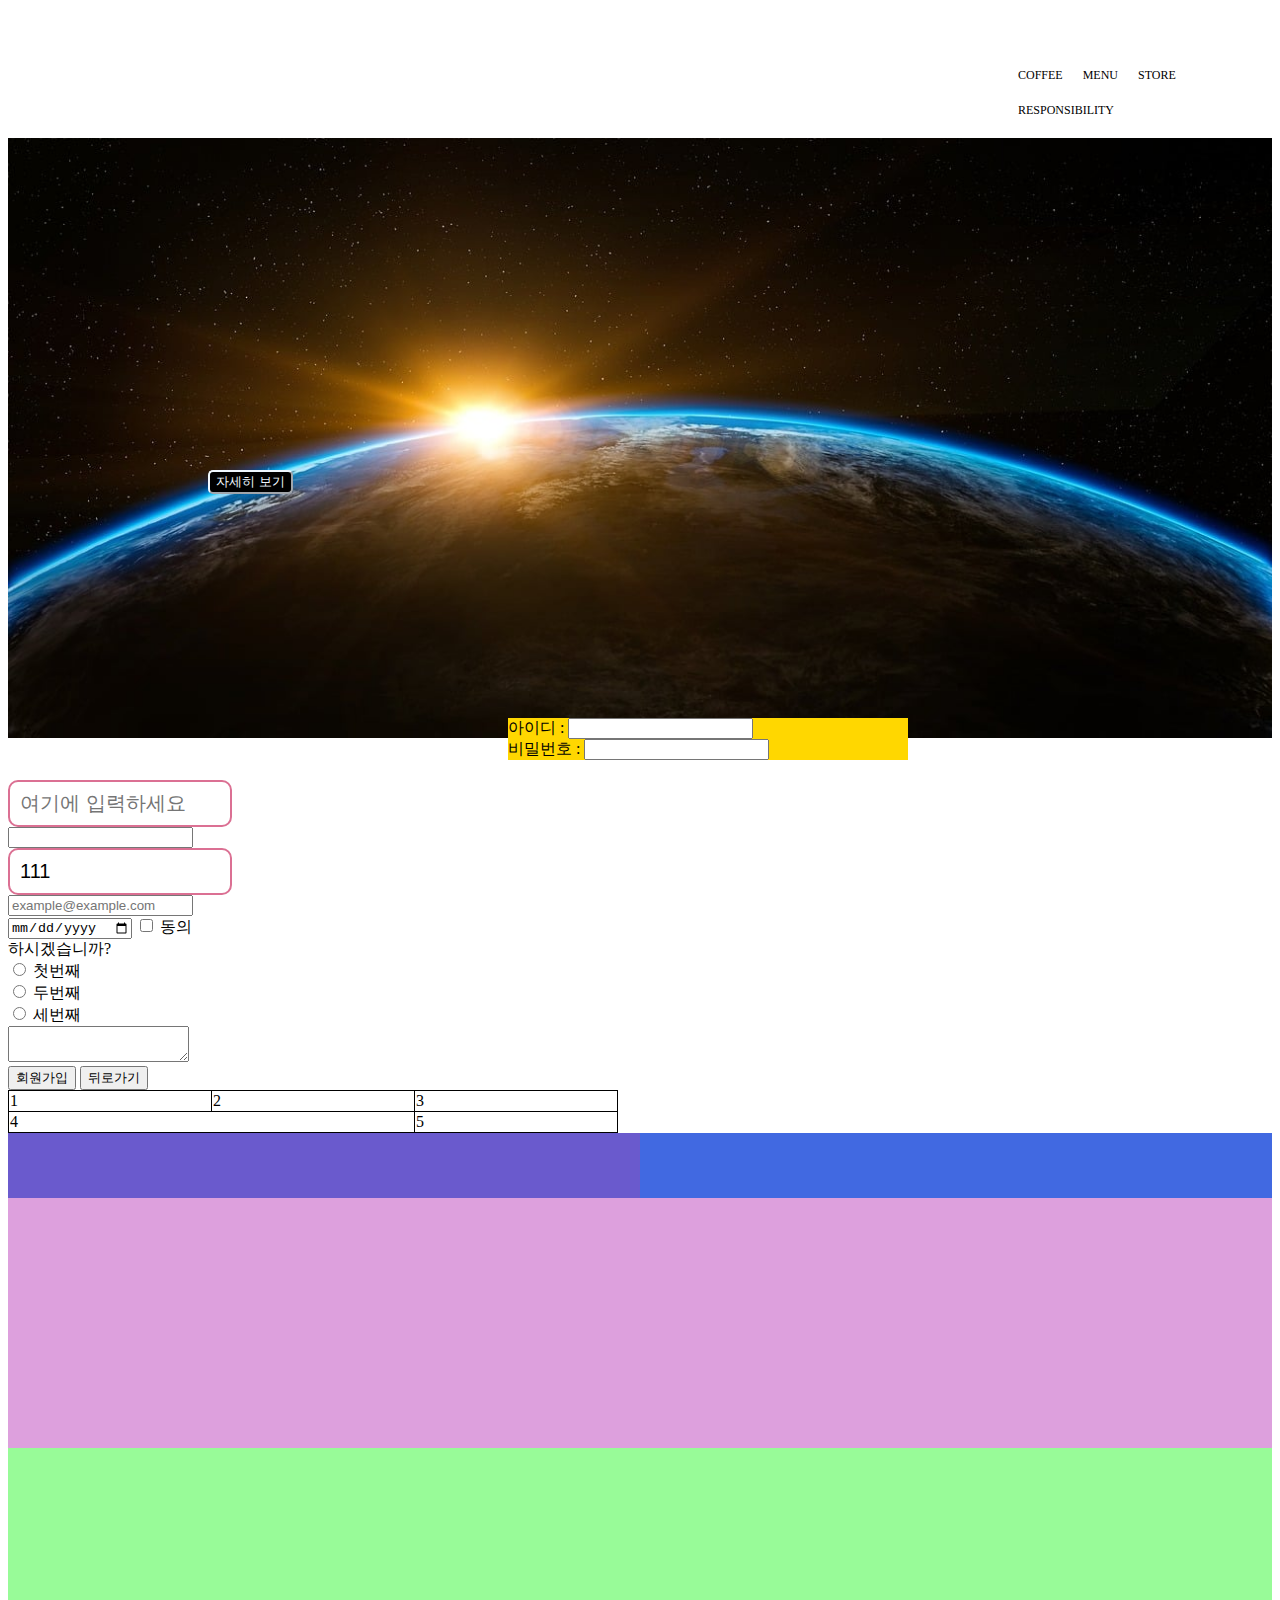
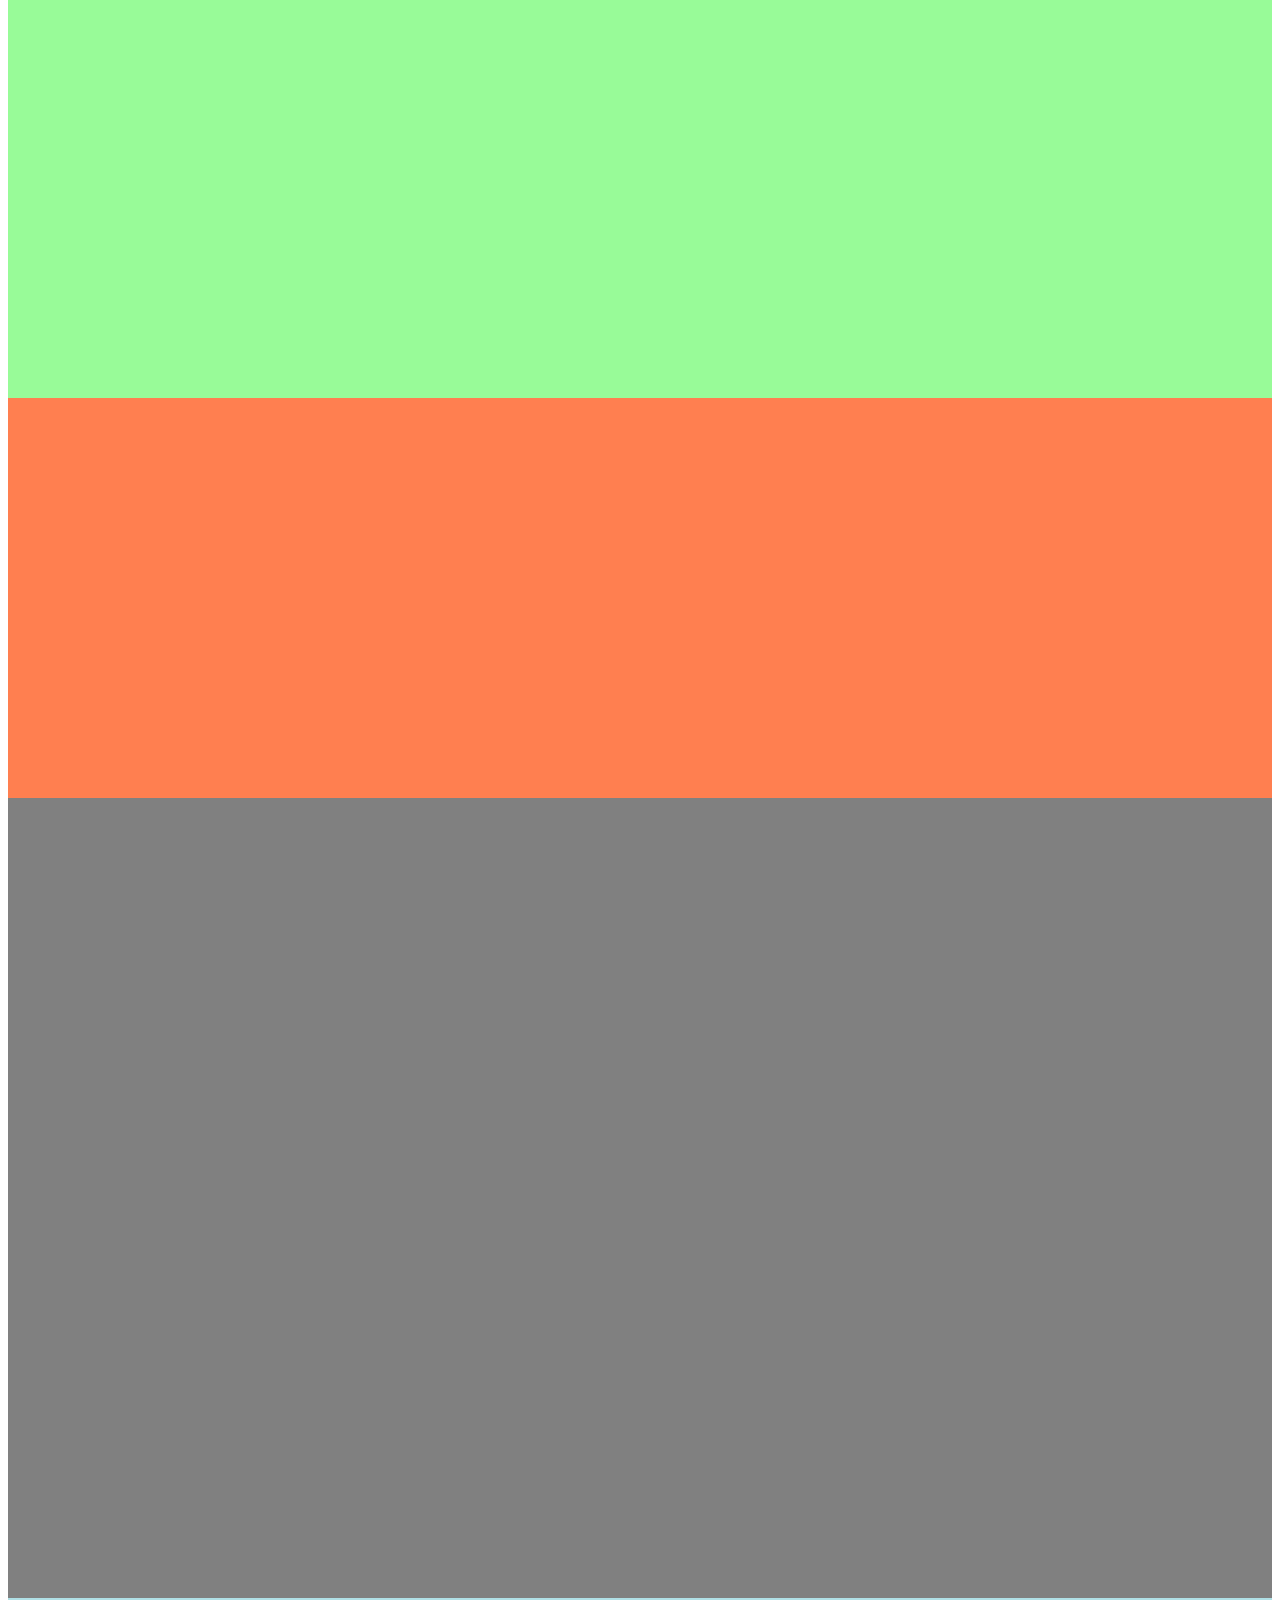
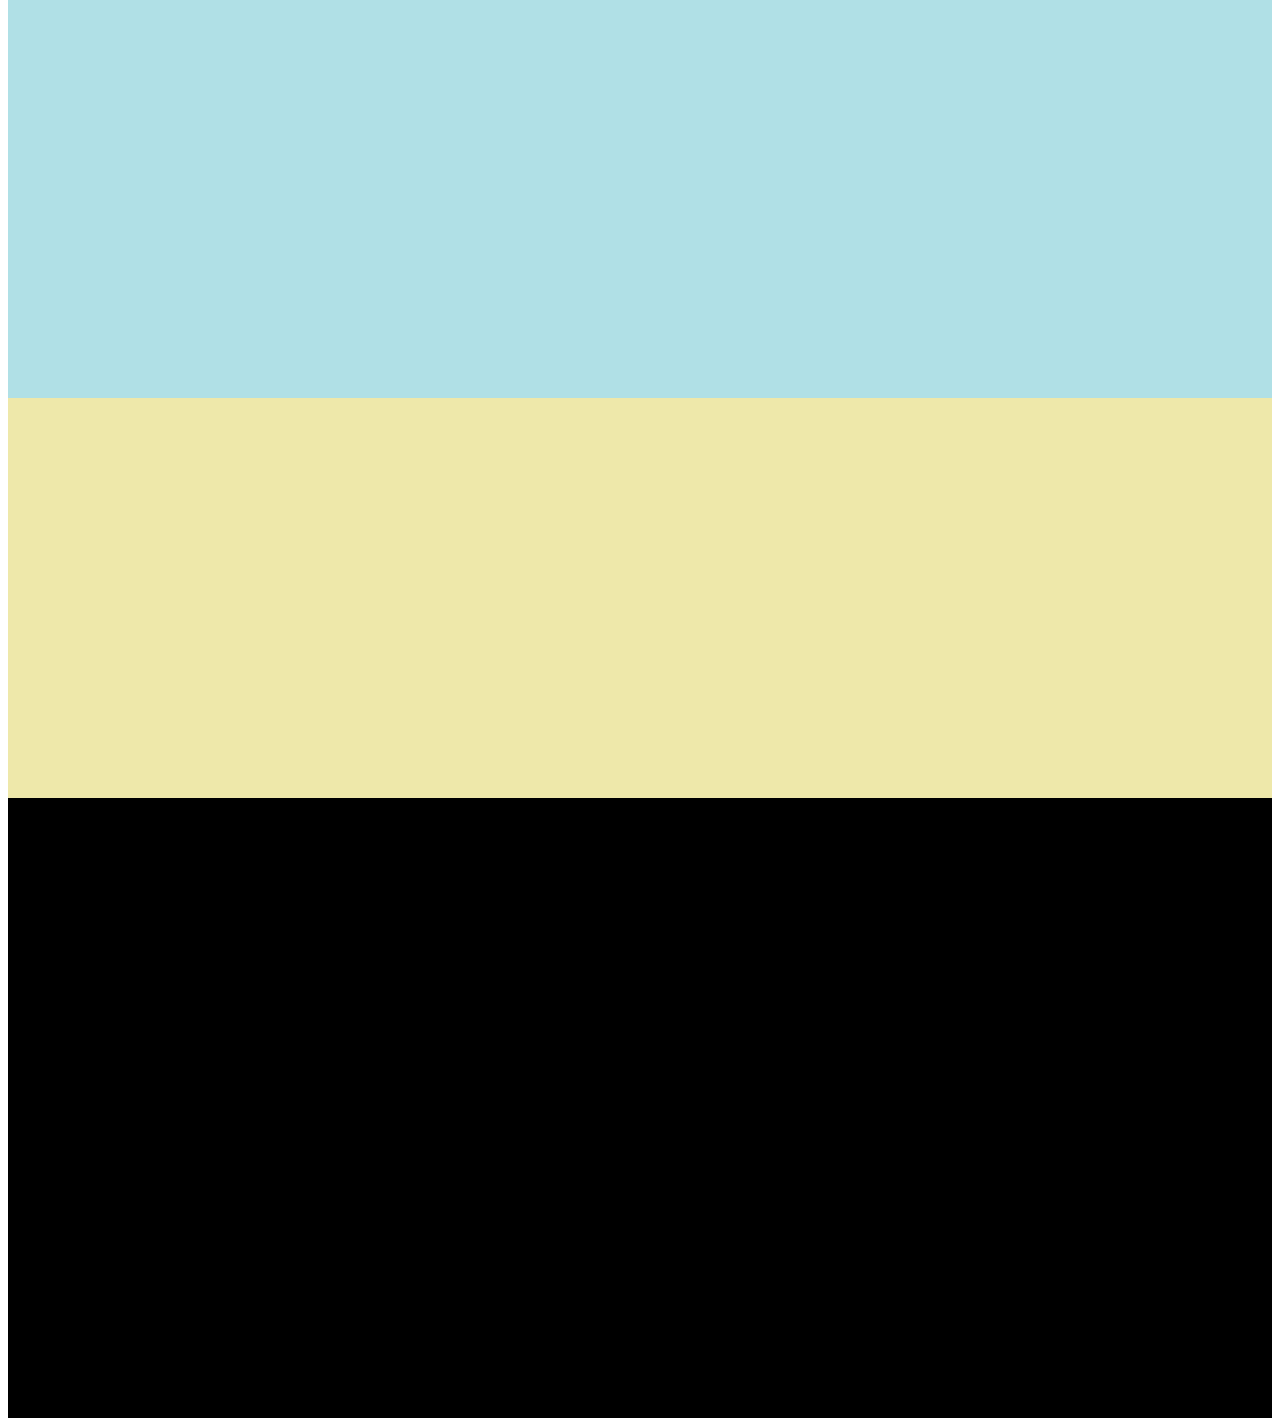
<file: index.html>
<!DOCTYPE html>
<html lang="en">
<head>
    <meta charset="UTF-8">
    <meta name="viewport" content="width=device-width, initial-scale=1.0">
    <title>Document</title>
    <link href="css/layout9.css" rel="stylesheet">
</head>
<body>
    <div>
        <div>
            <div class="header" style="background-color: white; width: auto; height: 80px; font-size: 12px;" >
                <div style="float: left; padding: 10px;"><a>COFFEE</a></div>
                <div style="float: left; padding: 10px;"><a>MENU</a></div>
                <div style="float: left; padding: 10px;"><a>STORE</a></div>
                <div style="float: left; padding: 10px;"><a>RESPONSIBILITY</a></div>
                <div style="float: left; padding: 10px;"><a>STARBUCKS REWARDS</a></div>
                <div style="float: left; padding: 10px;"><a>SALES</a></div>
                <div style="float: left; padding: 10px;"><a>WHAT'S NEW</a></div>
                <div style="clear: both;"></div>
            </div>

            <div class="back-image width: 1920px; height: 620px;">
                <h2 class="image-title">HEARTFUL</h2>
                <h5 class="image-content">MOMENTS</h5>
                <button class="image-button">자세히 보기</button>
            </div>
            <div class="target" style="background-color: gold; width: 400px;">
                <form>
                    아이디 : <input type="text"><br>
                    비밀번호 : <input type="password">
                </form>
            </div>
            <div class="input-class">
                <form>
                    <input type="text"
                    placeholder="여기에 입력하세요">
                    <input type="password">
                    <input type="number" value="111">
                    <input type="email"
                    placeholder="example@example.com">
                    <input type="date">
                    <input type="checkbox" id="chk1">
                    <label for="chk1">동의하시겠습니까?</label>
                    <br>
                    <input type="radio" name="bundle" id="content1">
                    <label for="content1">첫번째</label>
                    <br>
                    <input type="radio" name="bundle" id="content2">
                    <label for="content2">두번째</label>
                    <br>
                    <input type="radio" name="bundle" id="content3">
                    <label for="content3">세번째</label>
                    <br>
                    <textarea></textarea>
                    <input type="submit" value="회원가입">
                    <input type="button" value="뒤로가기">
                </form>
            </div>

            <!-- 표 : table/tr 행/td -->
            <div class="component-table">
                <table class="my-table">
                    <tr>
                        <td>1</td>    
                        <td>2</td>    
                        <td>3</td>    
                    </tr>
                    <tr>
                        <td colspan="2">4</td>
                        <td>5</td>
                        
                    </tr>
                </table>
            </div>

            <div style="background-color: slateblue; width: 50%; height: 65px; float:left;"></div>
            <div style="background-color: royalblue; width: 50%; height: 65px; float:left;"></div>
            <div style="clear: both;"></div>
            <div style="background-color: plum; width: auto; height: 250px;"></div>
        </div>
        <div style="width: auto; height: 550px; background-color: palegreen;"></div> 
        <div style="width: auto; height: 400px; background-color: coral;"></div> 
        <div style="width: auto; height: 800px; background-color: gray;"></div> 
        <div style="width: auto; height: 400px; background-color: powderblue"></div> 
        <div style="width: auto; height: 400px; background-color: palegoldenrod"></div> 
        <div style="width: auto; height: 620px; background-color: black"></div> 
        

        <!--div class="back-image">
            <h3 class="image-title">Meet The Heartful</h3>
            <p class="image-content">MOMENTS</p>
            <button class="image-button">자세히 보기</button>
        </div-->


    </div>

    
</body>
</html>
</file>
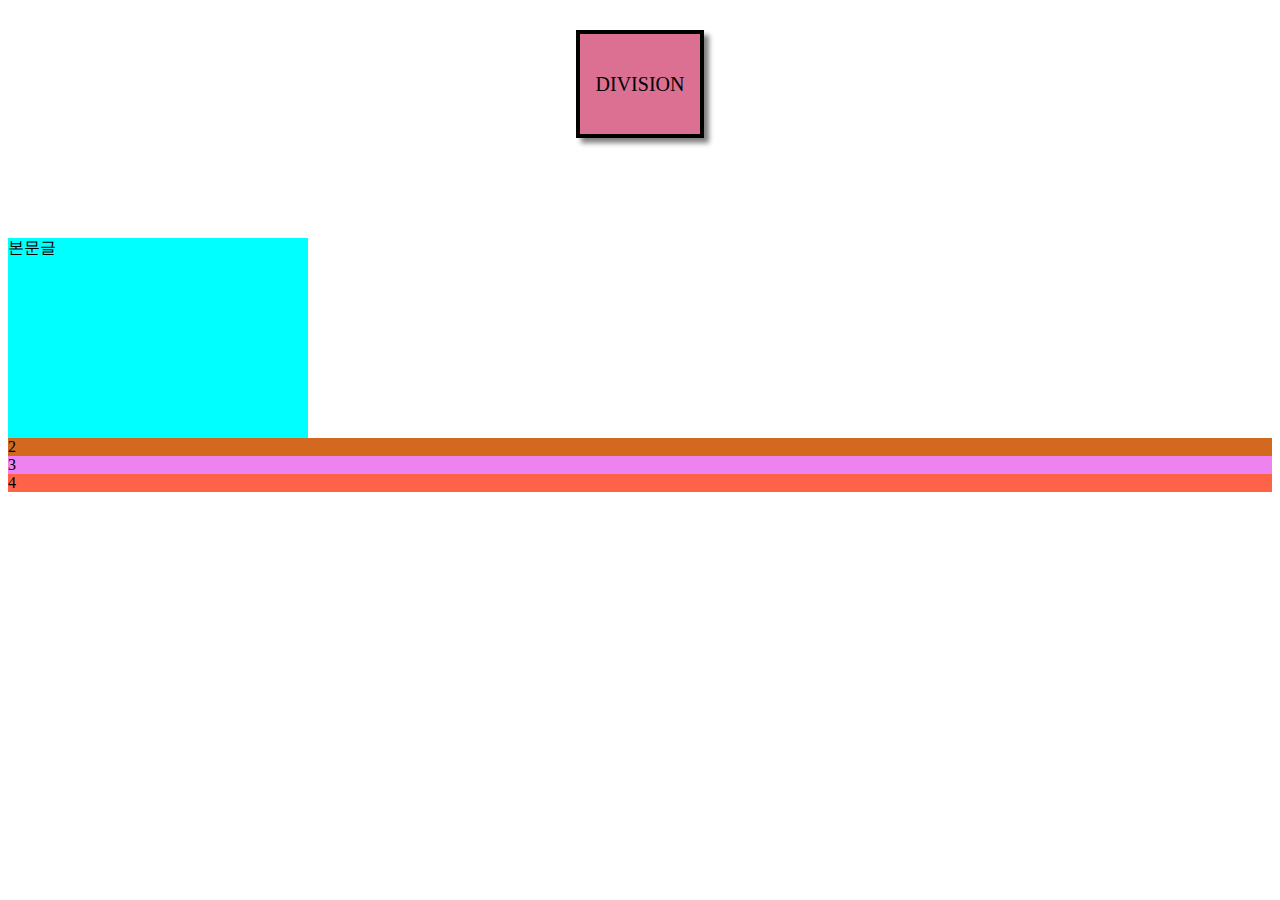
<file: layout2.html>
<!DOCTYPE html>
<html lang="en">
<head>
    <meta charset="UTF-8">
    <meta name="viewport" content="width=device-width, initial-scale=1.0">
    <title>division</title>
</head>
<body>
    <!-- division : 구간을 박스로 나눈다. (기본높이 : 0, 기본가로 : 100% -->

    <div style="background-color: palevioletred; height: 80px; width: 100px;
                border: 4px solid black; font-size: 20px;
                margin: 30px; padding: 10px; display:block; margin-left: auto;
                margin-right: auto; box-shadow: 5px 5px 5px 0 gray; 
                text-align: center; display:flex; align-items: center; 
                justify-content: center;"> <!-- solid : 실선 / radius : 점선 -->
        DIVISION
    </div>

    <br><br><br>

    <div style="background-color: aqua; width:300px; height: 200px;">
        <p>
            본문글
        </p>
    </div>
    <div style="background-color: chocolate;">2</div>
    <div style="background-color: violet">3</div>
    <div style="background-color: tomato">4</div>
</body>
</html>
</file>
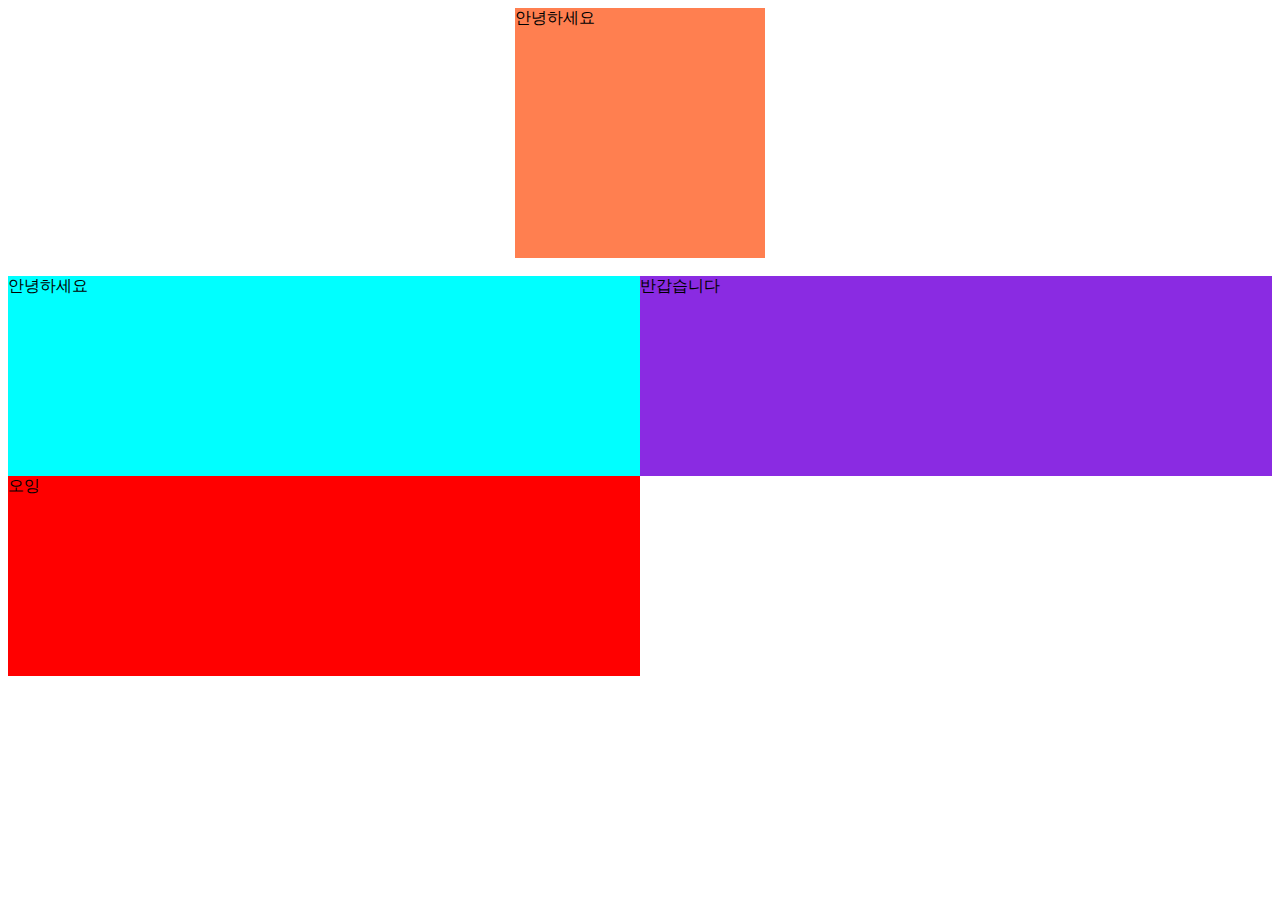
<file: layout3.html>
<!DOCTYPE html>
<html lang="en">
<head>
    <meta charset="UTF-8">
    <meta name="viewport" content="width=device-width, initial-scale=1.0">
    <title>Document</title>
</head>

<!-- css 툴 연결 -->
<link href="css/layout3.css" rel="stylesheet">

<body>
    <div class="style">
        안녕하세요
    </div>
    <br>
    <div style="background-color: aqua; width: 50%; height: 200px;  float: left;">안녕하세요</div>
    <div style="background-color: blueviolet; width: 50%; height: 200px;  float: left;">반갑습니다</div>
    <div style="clear: both;"></div>  <!-- float:left; 해제 -->
    <div style="background-color: red; width: 50%; height: 200px;">오잉</div>
</body>
</html>
</file>
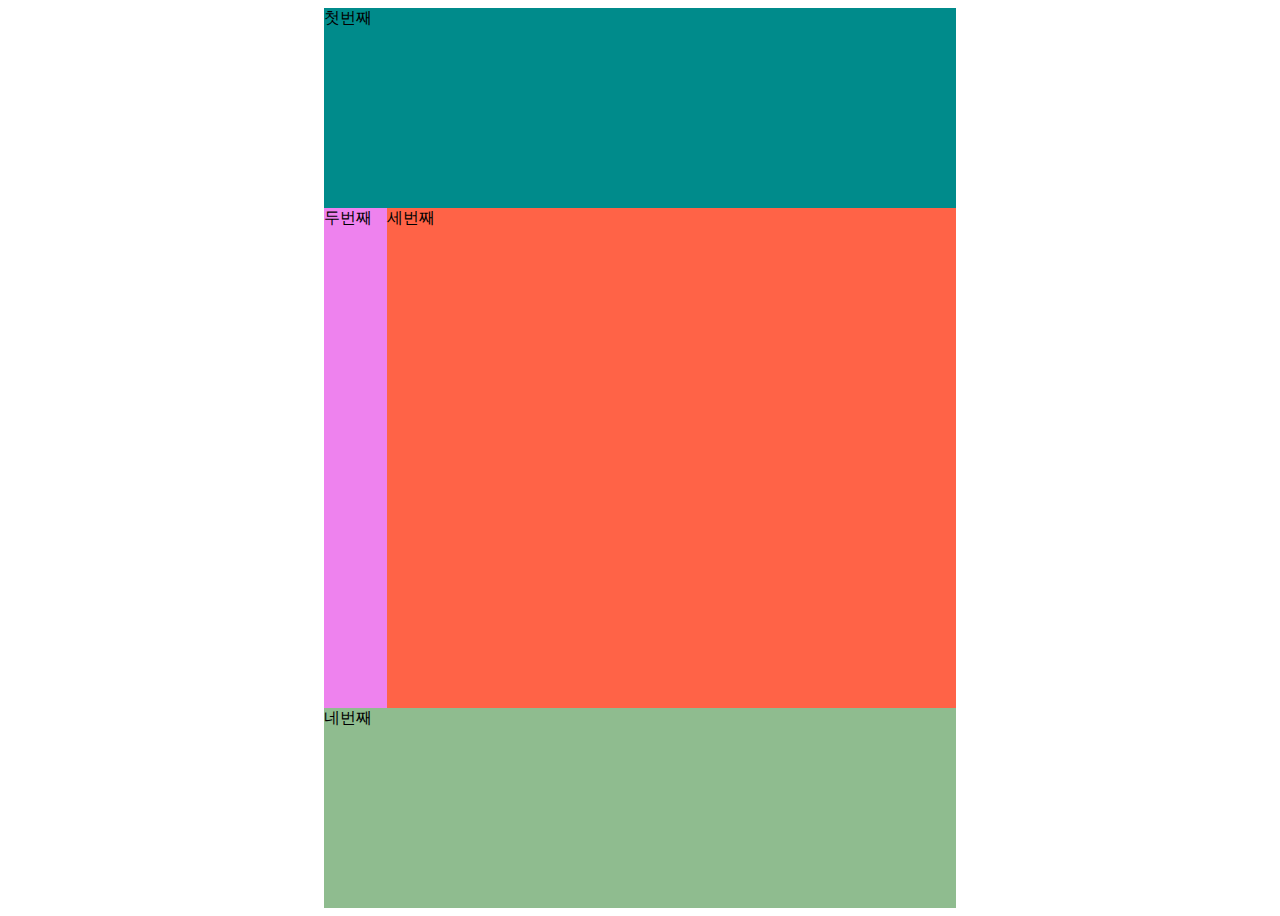
<file: layout4.html>
<!DOCTYPE html>
<html lang="en">
<head>
    <meta charset="UTF-8">
    <meta name="viewport" content="width=device-width, initial-scale=1.0">
    <title>연습용</title>
</head>
<body>
    <div style="display: block; margin-left: auto; margin-right: auto; width: 50%;">
    <div style="background-color: darkcyan; height: 200px;">첫번째</div>
    <div style="background-color: violet; width: 10%; height: 500px; float: left;">두번째</div>
    <div style="background-color: tomato; width: 90%; height: 500px; float: left;">세번째</div>
    <div style="clear: both;"></div>
    <div style="background-color: darkseagreen; height: 200px;">네번째</div>
    </div>
</body>
</html>
</file>
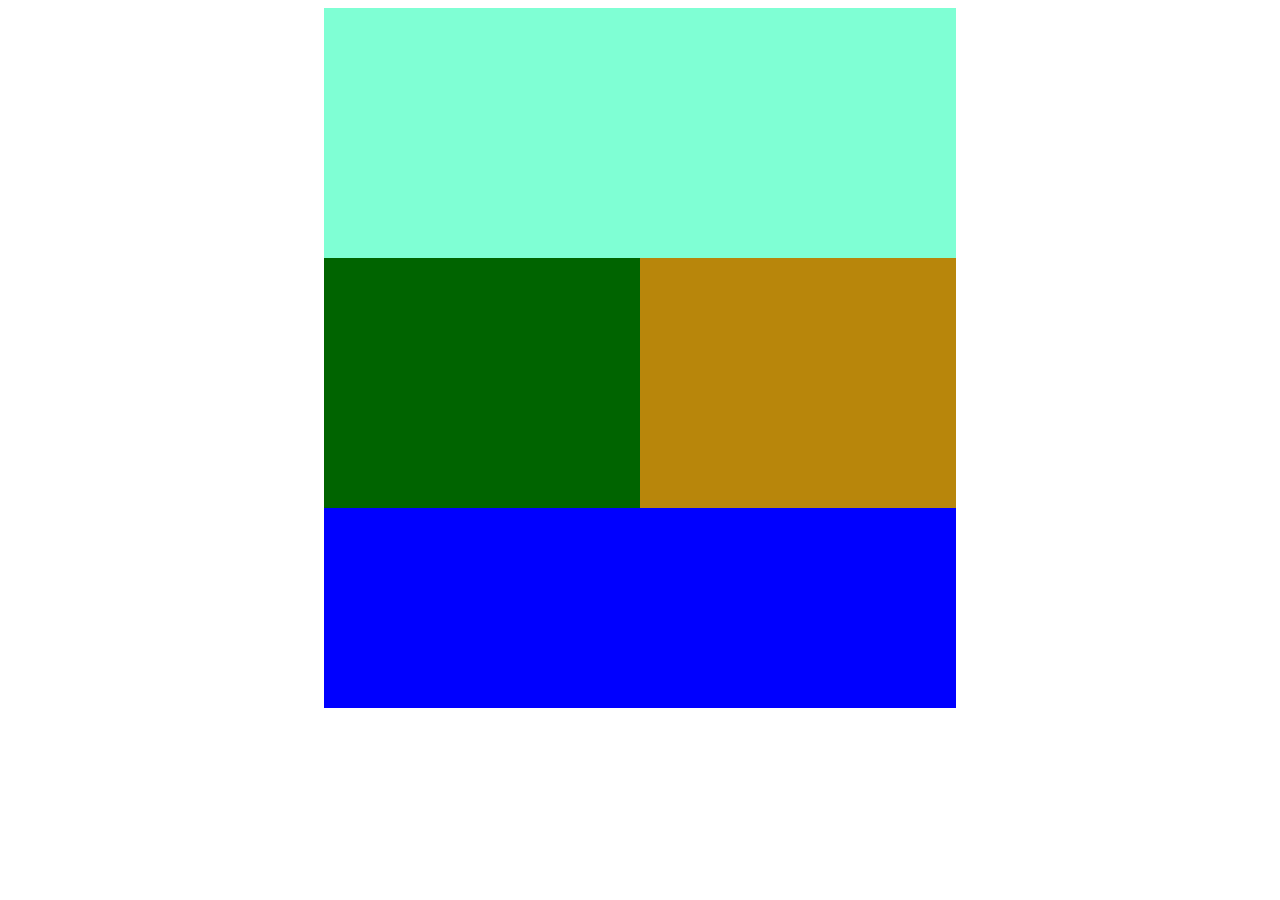
<file: layout5.html>
<!DOCTYPE html>
<html lang="en">
<head>
    <meta charset="UTF-8">
    <meta name="viewport" content="width=device-width, initial-scale=1.0">
    <title>Document</title>
</head>
<body>
    <div style="background-color: chocolate; display: block;
    margin-left: auto; margin-right: auto; width: 50%;">
    <div style="background-color: aquamarine; width: 100%; height: 250px;"></div>
    <div style="background-color: darkgreen; width: 50%; height:250px; float: left;"></div>
    <div style="background-color: darkgoldenrod; width: 50%; height:250px; float: left;"></div>
    <div style="clear: both;"></div>
    <div style="background-color: blue; width: 100%; height: 200px;"></div>
    </div>
</body>
</html>
</file>
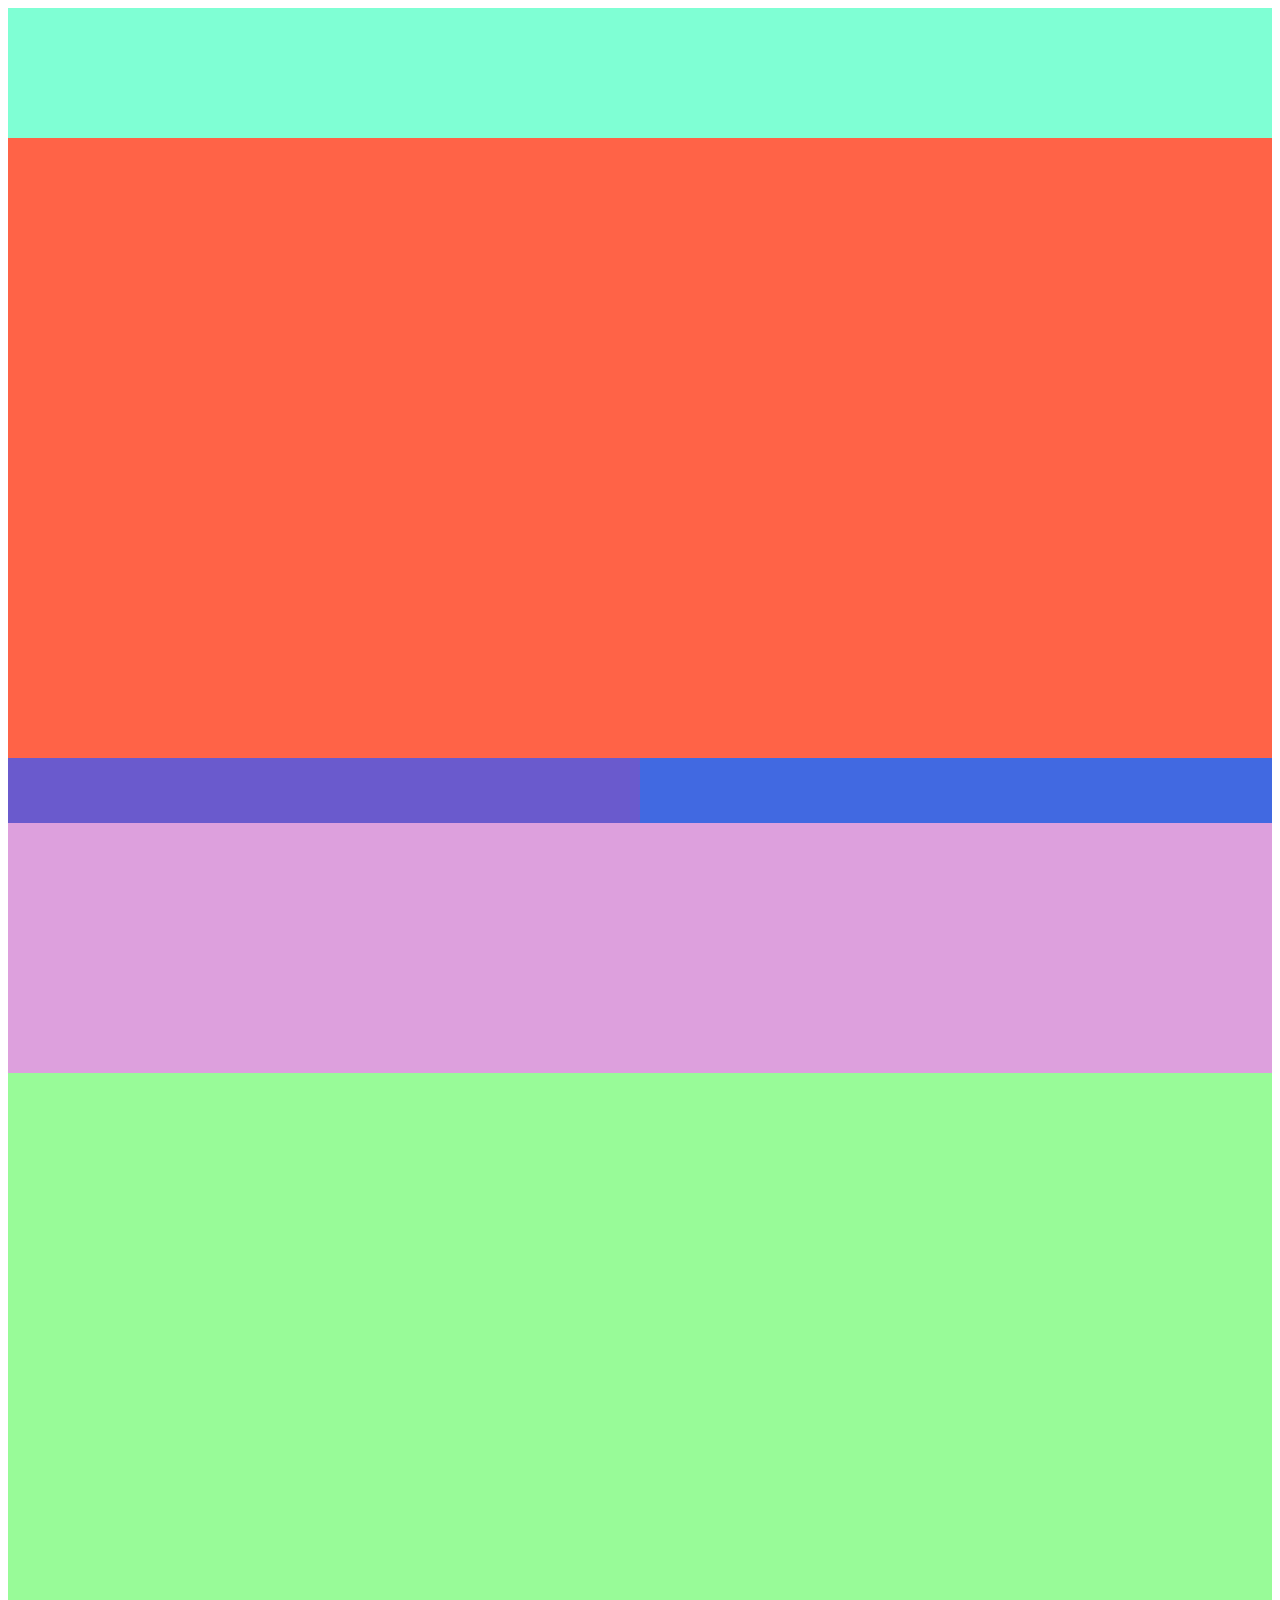
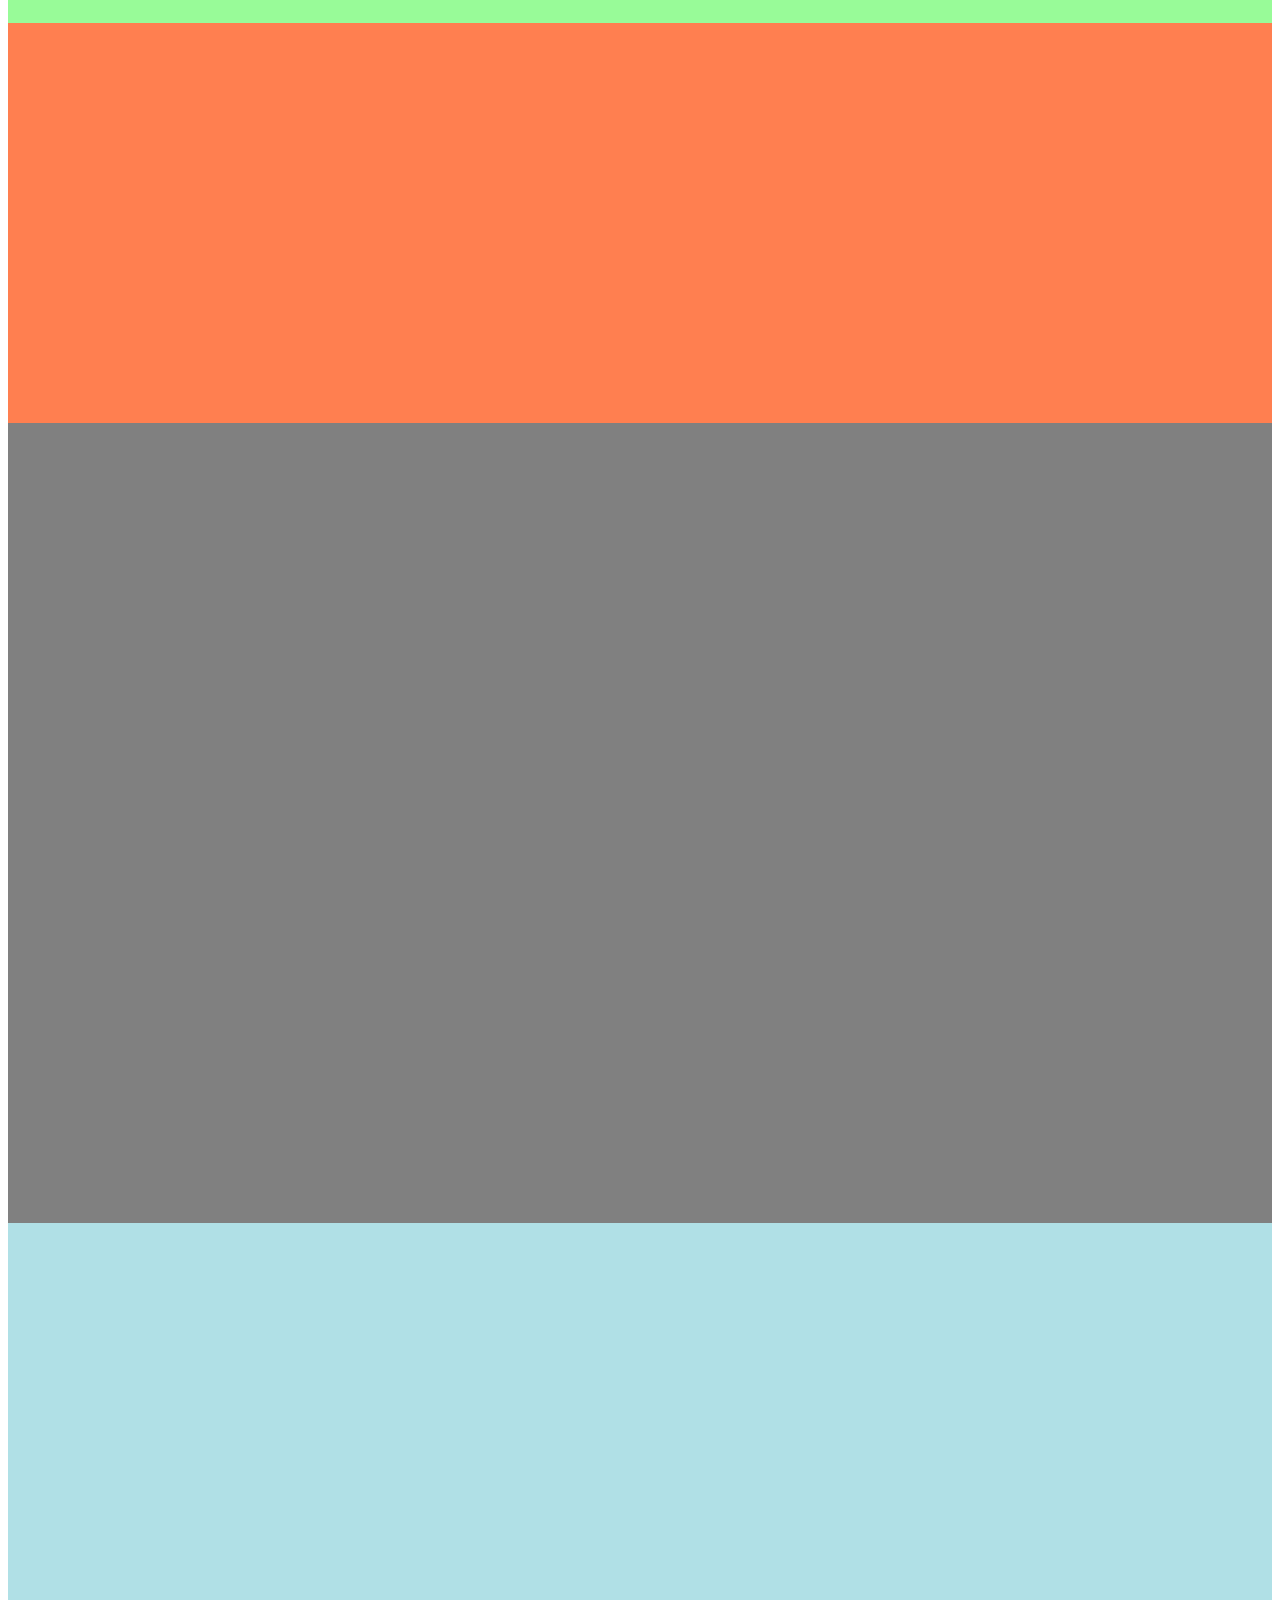
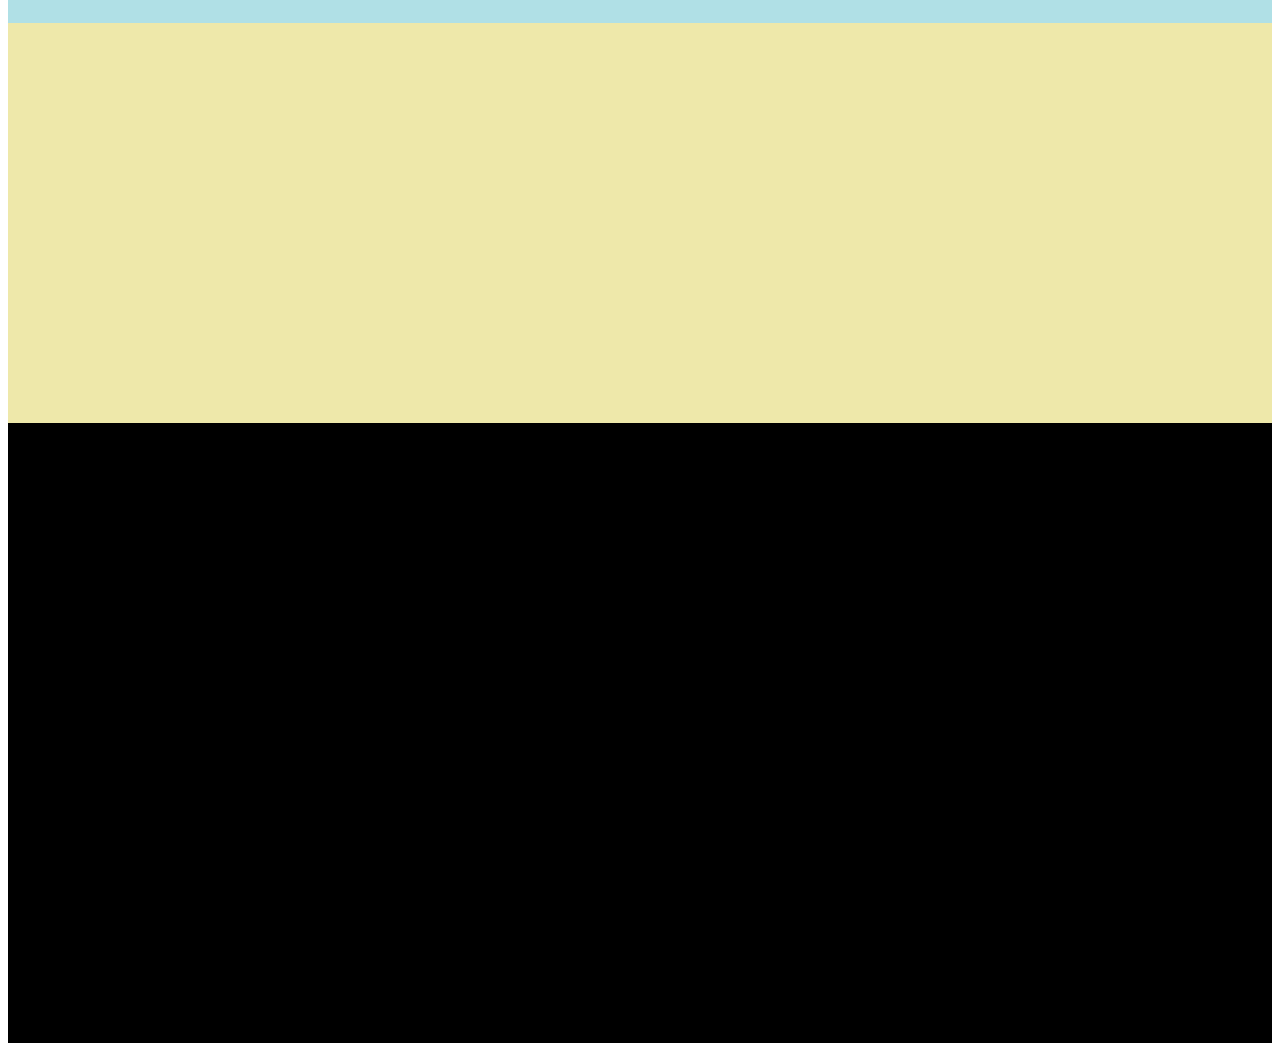
<file: layout7.html>
<!DOCTYPE html>
<html lang="en">
<head>
    <meta charset="UTF-8">
    <meta name="viewport" content="width=device-width, initial-scale=1.0">
    <title>Document</title>
</head>
<body>
    <div>
        <div>
            <div style="background-color: aquamarine; width: auto; height: 130px;"></div>
            <div style="background-color: tomato; width: auto; height: 620px;"></div>
            <div style="background-color: slateblue; width: 50%; height: 65px; float:left;"></div>
            <div style="background-color: royalblue; width: 50%; height: 65px; float:left;"></div>
            <div style="clear: both;"></div>
            <div style="background-color: plum; width: auto; height: 250px;"></div>
        </div>
        <div style="width: auto; height: 550px; background-color: palegreen;"></div> 
        <div style="width: auto; height: 400px; background-color: coral;"></div> 
        <div style="width: auto; height: 800px; background-color: gray;"></div> 
        <div style="width: auto; height: 400px; background-color: powderblue"></div> 
        <div style="width: auto; height: 400px; background-color: palegoldenrod"></div> 
        <div style="width: auto; height: 620px; background-color: black"></div> 
        
    </div>

    
</body>
</html>
</file>
<file: css/layout9.css>
a:hover
{
    display: block;
    width: max-content;
    height: 90px;
    background-color: black;
    font-size: 12px;
    text-align: center;
    color: yellowgreen;
    text-decoration: underline;
}

.header
{
    padding-left: 1000px;
    padding-top: 50px;
}

.back-image
{
    background-image: url(../images/img_bg.jpg);
    width: 100%;
    height: 600px;
    background-repeat: no-repeat;
    background-size: cover;
    position: relative;
    margin: 0%;
}

.image-title
{
    color: white;
    font-size: 30px;
    position: relative;
    left: 200px;
    top: 200px;
    margin: 0%;
}

.image-content
{
    color: white;
    font-size: 20px;
    position: relative;
    left: 200px;
    top: 200px;
    margin: 0%;
}

.image-button
{
    position: relative;
    /* 
        position : relative [원래 위치를 기준으로 이동]  
        position : absolute [(relative인)부모를 기준으로 이동]
    */
    left: 200px;
    top: 250px;
     border-color: aliceblue;
     color: aliceblue;
     background-color: black;
     border-radius: 5px;
}

.target
{
    display: block;
    position: relative;
    left: 500px;
    bottom: 20px;
}

.input-class
{
    width: 200px;
}

.input-class input[type=text],
.input-class input[type=number]
{
    width: 100%;
    padding: 10px;
    font-size: 20px;
    border: 2px solid palevioletred;
    border-radius: 10px;
}

.my-table
{
    border-collapse: collapse;
}


.my-table tr td
{
    border: 1px solid black;
    width: 200px;
}
</file>
<file: css/layout3.css>
.style
{
    background-color: coral;
    width: 250px;
    height: 250px;
    display: block;
    margin-left: auto;
    margin-right: auto;
}
</file>
